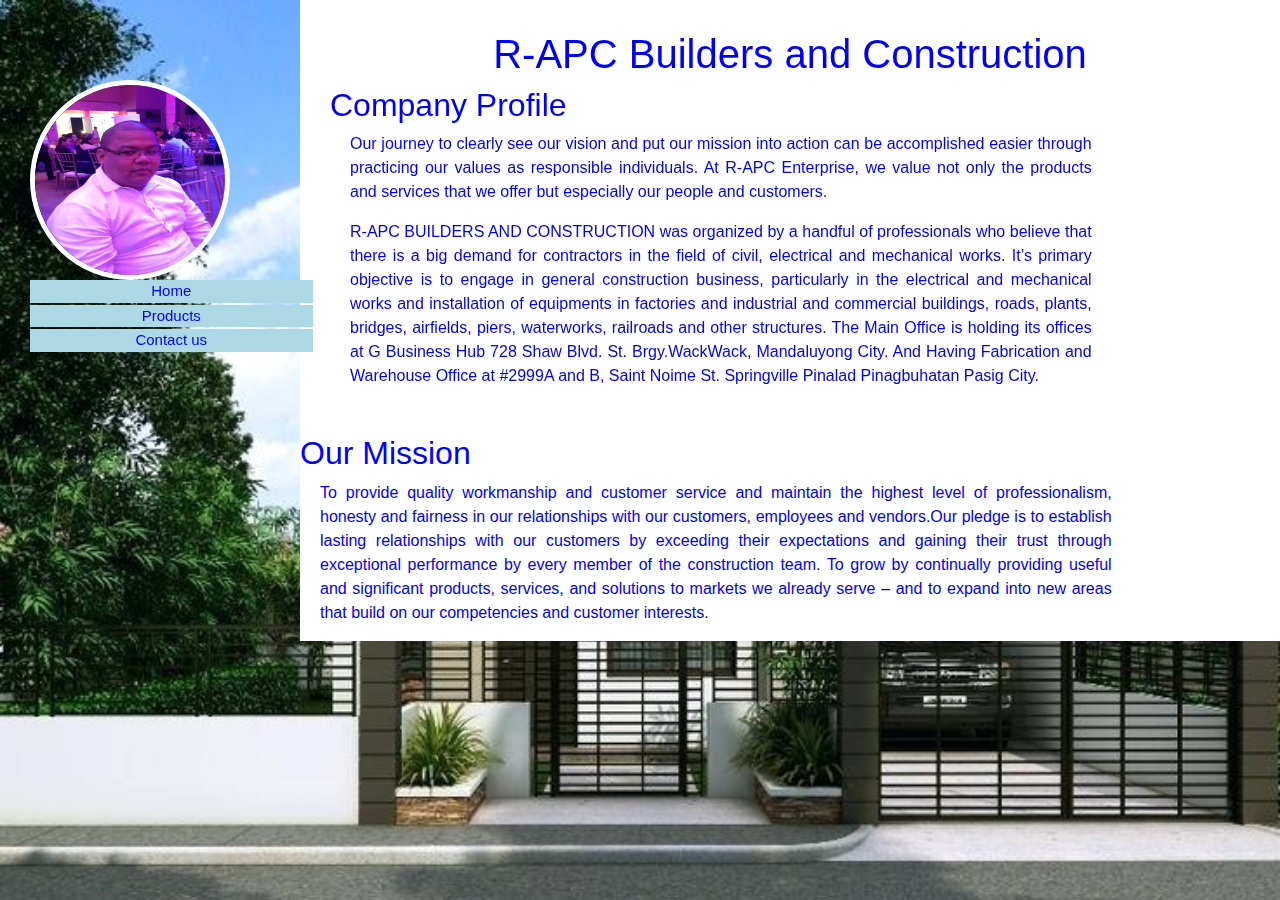
<file: index.html>
<!DOCTYPE html>
<html>
<head>
	<meta charset="utf-8">
	<meta name="viewport" content="width=device-width, initial-scale=1.0">
	<meta http-equiv="X-UA-Compatible" content="IE=Edge">
	
	<link rel="stylesheet" type="text/css" href="./Assets/css/animate.css">

	<link rel="stylesheet" type="text/css" href="Assets/css/bootstrap.css">
	
	<link rel="stylesheet" type="text/css" href="./Assets/css/capstone.css">
	
 	<script src="https://code.jquery.com/jquery-3.3.1.js" integrity="sha256-2Kok7MbOyxpgUVvAk/HJ2jigOSYS2auK4Pfzbm7uH60=" crossorigin="anonymous"></script>
  <script src="https://cdnjs.cloudflare.com/ajax/libs/popper.js/1.14.3/umd/popper.min.js" integrity="sha384-ZMP7rVo3mIykV+2+9J3UJ46jBk0WLaUAdn689aCwoqbBJiSnjAK/l8WvCWPIPm49" crossorigin="anonymous"></script>
  <!-- bootstrap Js -->
  <script type="text/javascript" src="./Assets/js/bootstrap.js"></script>
	<link rel="stylesheet" href="https://use.fontawesome.com/releases/v5.3.1/css/all.css" integrity="sha384-mzrmE5qonljUremFsqc01SB46JvROS7bZs3IO2EmfFsd15uHvIt+Y8vEf7N7fWAU" crossorigin="anonymous">
	<title></title>
</head>
<body>
	<nav>
	<div class="logo">
		<div class="container7">
			<div class="row">
				<div class="col-sm-3">
				<img id="me" src="./Assets/image/j2.jpg">
				<ul>
				<li><a class="menu" href="#banner">Home</a></li>
				<li><a class="menu" href="web1.html">Products</a></li>
				<li><a class="menu" href="contactus2.html">Contact us</a></li>
				
				</ul>
				</div>
			</div>
		</div>
	</div>
	</nav>
	<main>
		<section id="banner">
			
			<div class="container-fluid">
				<div class="row">
				
				<div class="col-lg-12">
					<h1 class="text-center" id="about-landing">R-APC Builders and Construction</h1>
				</div>

				<div class="row">
					<div class="col-lg-10">
				<h2>Company Profile</h2>

				<p id="text-long" class="text-justify">Our journey to clearly see our vision and put our mission into action can be accomplished
				easier through practicing our values as responsible individuals. At R-APC Enterprise, we
				value not only the products and services that we offer but especially our people and customers. </p>

				<p id="text-long" class="text-justify">R-APC BUILDERS AND CONSTRUCTION was
				organized by a handful of professionals who believe that there is a big demand for contractors in the field of civil,
				electrical and mechanical works. It’s primary objective is to engage in general construction business, particularly in the
				electrical and mechanical works and installation of equipments in factories and industrial and commercial buildings, roads, plants, bridges, airfields, piers, waterworks, railroads and other structures. The Main Office is holding its offices at G Business Hub 728 Shaw Blvd. St. Brgy.WackWack, Mandaluyong City.
				And Having Fabrication and Warehouse Office at #2999A and B, Saint Noime St. Springville Pinalad Pinagbuhatan
				Pasig City.</p>
					</div>
				
				</div>
				</div>
			</div>			
		</section>
	<section class="p5">
		<div class="row">
			<div class="col-lg-10">
		<h2>Our Mission</h2>
		<p id="text-long" class="text-justify">
			To provide quality workmanship and customer service and maintain the highest level of professionalism, honesty and fairness in our
			relationships with our customers, employees and vendors.Our pledge is to establish lasting relationships with our customers by exceeding their expectations and gaining their trust through exceptional performance by every member of the construction team. To grow by continually providing useful and significant products, services, and
			solutions to markets we already serve – and to expand into new areas that build on our competencies and customer interests.
		</p>
			</div>
		</div>
	</section>
	</main>
</body>
</html>
</file>
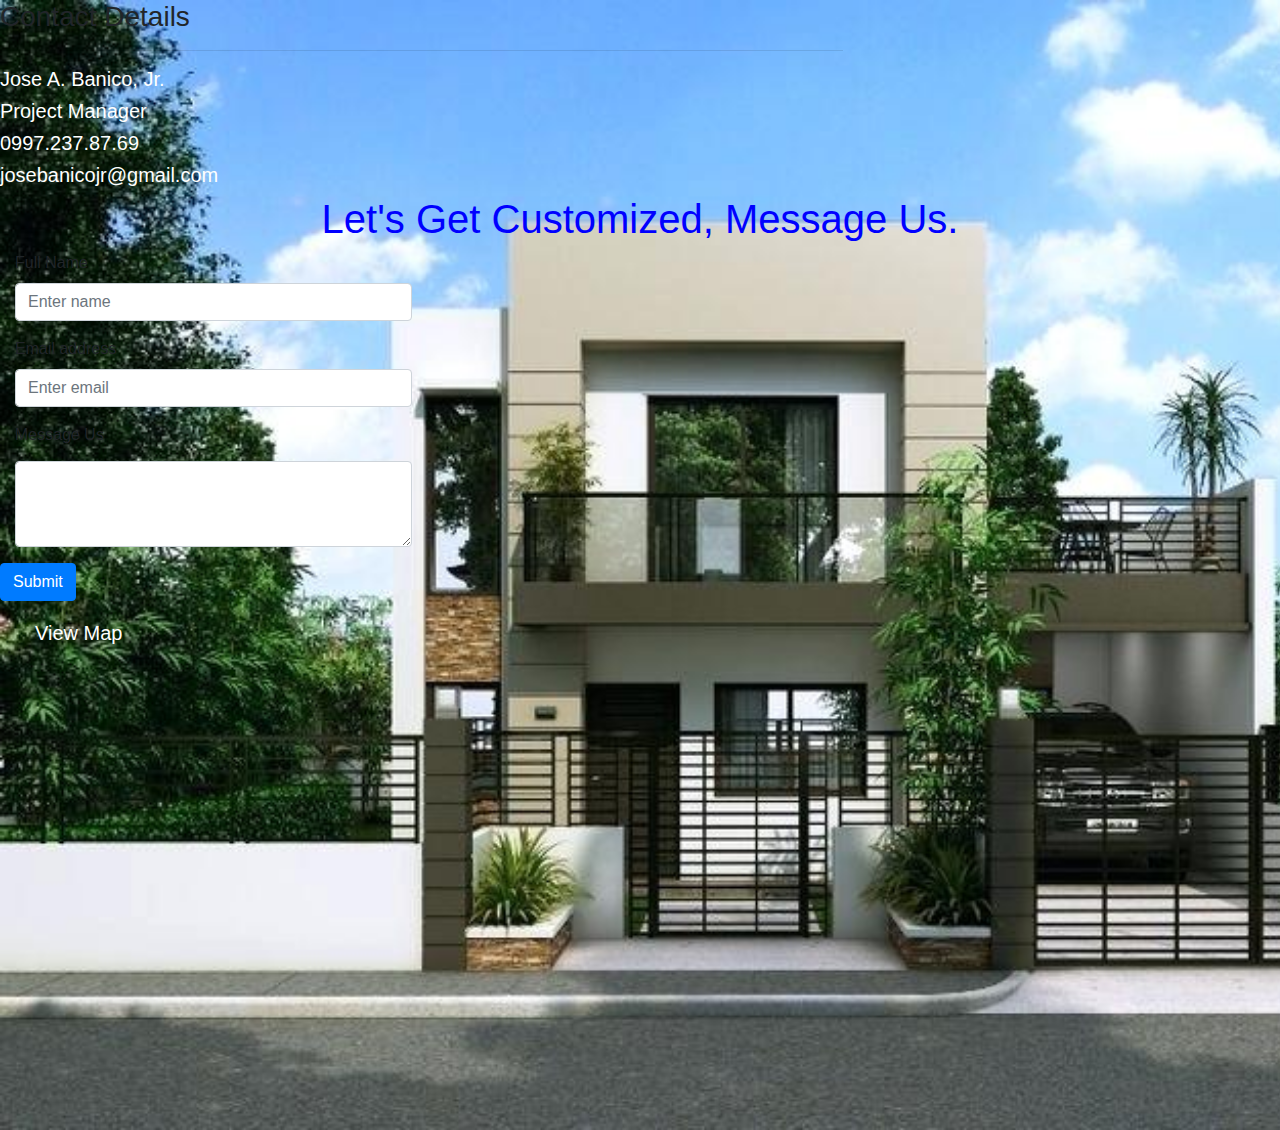
<file: contactus.html>
<!DOCTYPE html>
<html>
<head>
	<meta charset="utf-8">
	<meta name="viewport" content="width=device-width, initial-scale=1.0">
	<meta http-equiv="X-UA-Compatible" content="IE=Edge">
	<title></title>

	<link rel="stylesheet" type="text/css" href="Assets/css/bootstrap.css">
<!-- 	<link rel="stylesheet" type="text/css" href="./Assets/css/bootstrap0206.css">
	<link rel="stylesheet" type="text/css" href="./Assets/css/style.css"> -->
	<link rel="stylesheet" type="text/css" href="./Assets/css/capstone.css">
	
	<script src="https://code.jquery.com/jquery-3.3.1.js" integrity="sha256-2Kok7MbOyxpgUVvAk/HJ2jigOSYS2auK4Pfzbm7uH60=" crossorigin="anonymous"></script>
	<script src="https://cdnjs.cloudflare.com/ajax/libs/popper.js/1.14.3/umd/popper.min.js" integrity="sha384-ZMP7rVo3mIykV+2+9J3UJ46jBk0WLaUAdn689aCwoqbBJiSnjAK/l8WvCWPIPm49" crossorigin="anonymous"></script>
	<!-- bootstrap Js -->
	<script type="text/javascript" src="./Assets/js/bootstrap.js"></script>
	<link rel="stylesheet" href="https://use.fontawesome.com/releases/v5.3.1/css/all.css" integrity="sha384-mzrmE5qonljUremFsqc01SB46JvROS7bZs3IO2EmfFsd15uHvIt+Y8vEf7N7fWAU" crossorigin="anonymous">
	<title></title>
</head>
<body>
	<div class="row row2">
		<div class="col-lg-8">
			<h3>Contact Details</h3>
			<hr>
			<h5>Jose A. Banico, Jr.</h5>
			<h5>Project Manager</h5>
			<h5>0997.237.87.69</h5>
			<h5>josebanicojr@gmail.com</h5>		
		</div>
		</div>
	</div>

<form>

  <div class="form-group">
   <h1>Let's Get Customized, Message Us.</h1>
  	<div class="col-lg-4">
    <label for="inputname">Full Name</label>
    <input type="inputname" class="form-control" id="inputname" aria-describedby="emailHelp" placeholder="Enter name">
   </div>
  </div>
  <div class="form-group">
  <div class="col-lg-4">
  <label for="inputemail">Email address</label>
    <input type="email" class="form-control" id="inputemail" aria-describedby="emailHelp" placeholder="Enter email">
   </div>
  </div>
  <div class="form-group">
  	<div class="col-lg-4">
    <label for="textarea1">Message Us</label>
    <textarea class="form-control" id="textarea1" rows="3"></textarea>
 	 </div>
	</div> 
   <button type="submit" class="btn btn-primary">Submit</button>
   <div class="col-lg-4">
				<div class="card-body">
					<h4>View Map</h4>
					<iframe src="https://www.google.com/maps/embed?pb=!1m18!1m12!1m3!1d3861.3923177746965!2d121.04713684885664!3d14.576707089767696!2m3!1f0!2f0!3f0!3m2!1i1024!2i768!4f13.1!3m3!1m2!1s0x3397c846930ce199%3A0x524d915c90801dca!2s404+Sierra+Madre%2C+Maynila%2C+Kalakhang+Maynila!5e0!3m2!1sen!2sph!4v1537760685608" width="600" height="450" frameborder="0" style="border:0" allowfullscreen></iframe>
				</div>
	</div>
</form>

</body>
</html>
</file>
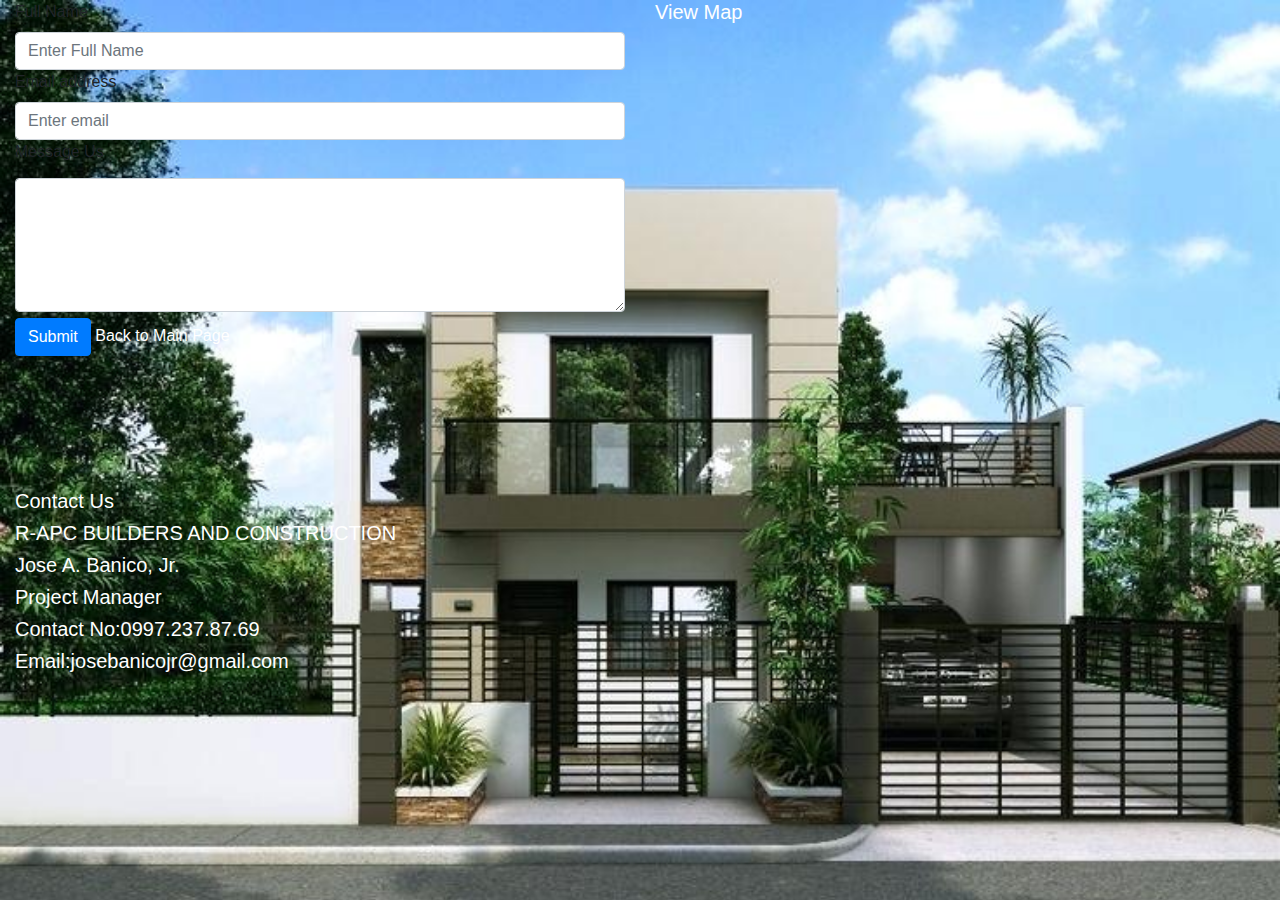
<file: contactus2.html>
<!DOCTYPE html>
<html>
<head>
	<meta charset="utf-8">
	<meta name="viewport" content="width=device-width, initial-scale=1.0">
	<meta http-equiv="X-UA-Compatible" content="IE=Edge">
	<title></title>

	<link rel="stylesheet" type="text/css" href="Assets/css/bootstrap.css">
	<link rel="stylesheet" type="text/css" href="./Assets/css/capstone.css">
	
	<script src="https://code.jquery.com/jquery-3.3.1.js" integrity="sha256-2Kok7MbOyxpgUVvAk/HJ2jigOSYS2auK4Pfzbm7uH60=" crossorigin="anonymous"></script>
	<script src="https://cdnjs.cloudflare.com/ajax/libs/popper.js/1.14.3/umd/popper.min.js" integrity="sha384-ZMP7rVo3mIykV+2+9J3UJ46jBk0WLaUAdn689aCwoqbBJiSnjAK/l8WvCWPIPm49" crossorigin="anonymous"></script>
	<!-- bootstrap Js -->
	<script type="text/javascript" src="./Assets/js/bootstrap.js"></script>
	<link rel="stylesheet" href="https://use.fontawesome.com/releases/v5.3.1/css/all.css" integrity="sha384-mzrmE5qonljUremFsqc01SB46JvROS7bZs3IO2EmfFsd15uHvIt+Y8vEf7N7fWAU" crossorigin="anonymous">
	
	<title></title>
</head>
<body>


<div class="container-fluid">
	<div class="row">
		<div class="col-md-6">
			<label for="inputname">Full Name</label>
  			<input type="fullname" class="form-control" id="inputname" aria-describedby="
  			namehelp" placeholder="Enter Full Name">
  			 <label for="inputemail">Email address</label>
  			 <input type="email" class="form-control" id="inputemail" aria-describedby="emailHelp" placeholder="Enter email">
  			 <label for="textarea1">Message Us</label>
   			<textarea class="form-control" id="textarea1" rows="5"></textarea>
   			 <button type="submit" class="btn btn-primary">Submit</button>
   			 <a href="web3.html" class="btn1">Back to Main Page</a>
		</div> <!-- end form -->
		
		<div class="col-md-6">
			<h4>View Map</h4>
			<iframe src="https://www.google.com/maps/embed?pb=!1m18!1m12!1m3!1d3861.3923177746965!2d121.04713684885664!3d14.576707089767696!2m3!1f0!2f0!3f0!3m2!1i1024!2i768!4f13.1!3m3!1m2!1s0x3397c846930ce199%3A0x524d915c90801dca!2s404+Sierra+Madre%2C+Maynila%2C+Kalakhang+Maynila!5e0!3m2!1sen!2sph!4v1537760685608" width="600" height="450" frameborder="0" style="border:0" allowfullscreen></iframe>
			
		</div> <!-- end map -->
		

	</div>	

</div>
<div class="container-fluid">
		<div class="row">
			<div class="col-sm-6">
				<div class="contact">
					<h4>Contact Us</h4>
					<h5>R-APC BUILDERS AND CONSTRUCTION</h5>
					<h5>Jose A. Banico, Jr.</h5>
					<h5>Project Manager</h5>
					<h5>Contact No:0997.237.87.69</h5>
					<h5>Email:josebanicojr@gmail.com</h5>
				</div>
			</div>
		</div>
			
			</div>
		</div>
	</div>
		
	</div>

</body>
</html>
</file>
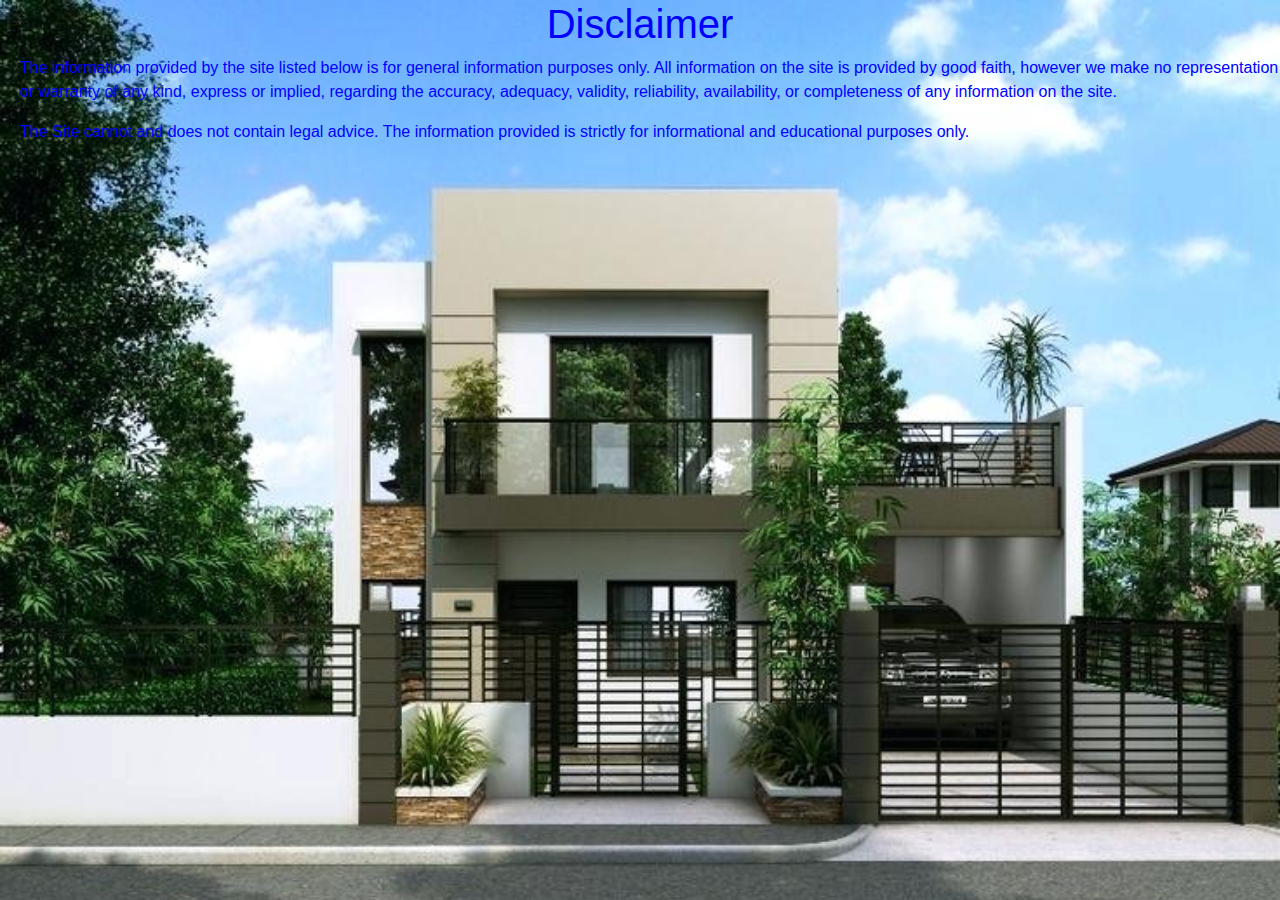
<file: disclaimer.html>
<!DOCTYPE html>
<html>
<head>
	<meta charset="utf-8">
	<meta name="viewport" content="width=device-width, initial-scale=1.0">
	<meta http-equiv="X-UA-Compatible" content="IE=Edge">
	
	<link rel="stylesheet" type="text/css" href="Assets/css/bootstrap.css">
	
<!-- 	<link rel="stylesheet" type="text/css" href="./Assets/css/bootstrap0206.css">
	
	<link rel="stylesheet" type="text/css" href="./Assets/css/style.css"> -->
	
	<link rel="stylesheet" type="text/css" href="./Assets/css/capstone.css">
	
 	<script src="https://code.jquery.com/jquery-3.3.1.js" integrity="sha256-2Kok7MbOyxpgUVvAk/HJ2jigOSYS2auK4Pfzbm7uH60=" crossorigin="anonymous"></script>
  
  	<script src="https://cdnjs.cloudflare.com/ajax/libs/popper.js/1.14.3/umd/popper.min.js" integrity="sha384-ZMP7rVo3mIykV+2+9J3UJ46jBk0WLaUAdn689aCwoqbBJiSnjAK/l8WvCWPIPm49" crossorigin="anonymous"></script>
  
  <!-- bootstrap Js -->
  	<script type="text/javascript" src="./Assets/js/bootstrap.js"></script>
	
	<link rel="stylesheet" href="https://use.fontawesome.com/releases/v5.3.1/css/all.css" integrity="sha384-mzrmE5qonljUremFsqc01SB46JvROS7bZs3IO2EmfFsd15uHvIt+Y8vEf7N7fWAU" crossorigin="anonymous">
	<title>Disclaimer</title>
</head>
<body>
	<h1>Disclaimer</h1>
	<p class="par">The information provided by the site listed below is for general information purposes only. All information on the site is provided by good faith, however we make no representation or warranty of any kind, express or implied, regarding the accuracy, adequacy, validity, reliability, availability, or completeness of any information on the site.
	</p>
	<p class="par">The Site cannot and does not contain legal advice. The information provided is strictly for informational and educational purposes only.
	</p>

</body>
</html>
</file>
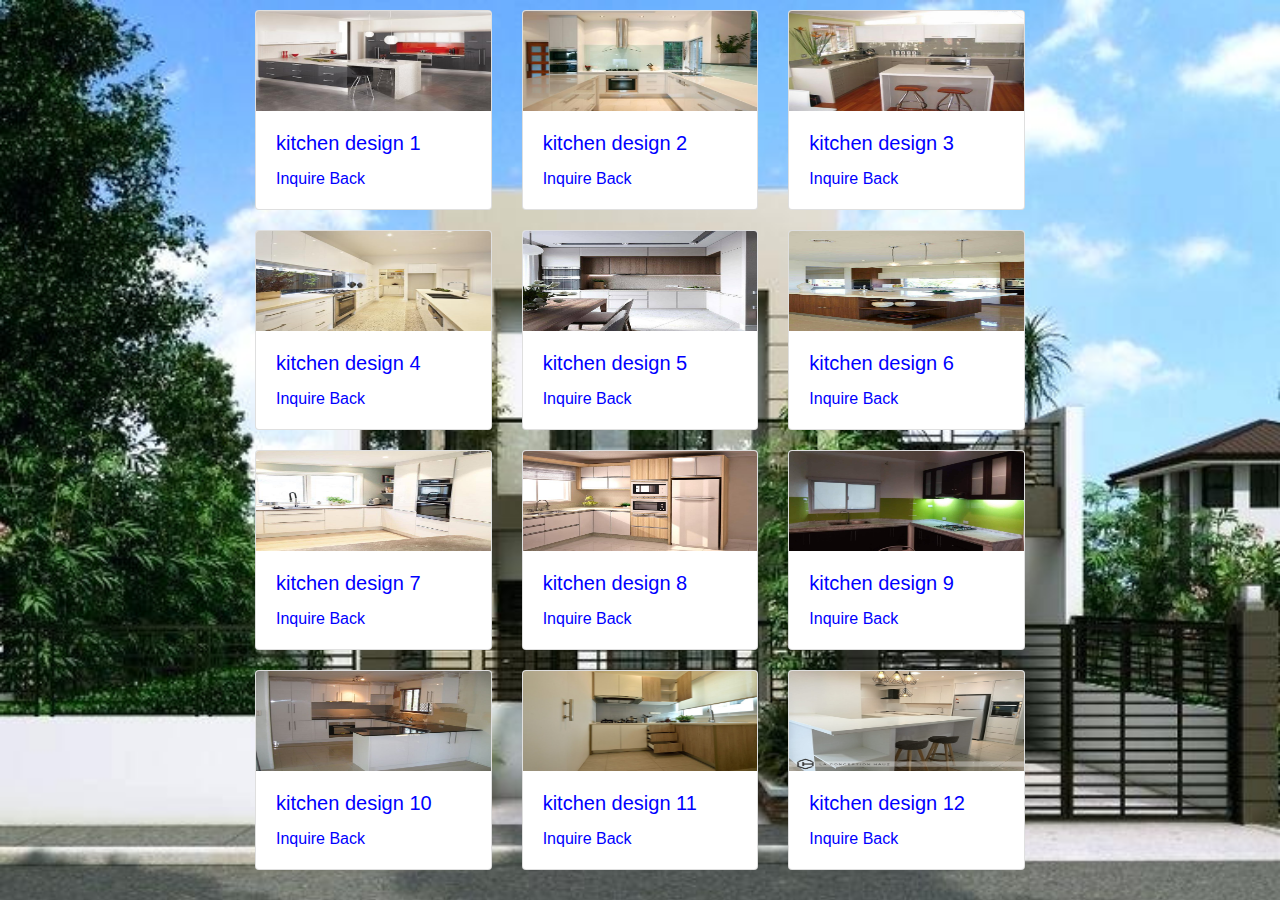
<file: kitchen.html>
<!DOCTYPE html>
<html>
<head>
	<meta charset="utf-8">
	<meta name="viewport" content="width=device-width, initial-scale=1.0">
	<meta http-equiv="X-UA-Compatible" content="IE=Edge">
	
	<link rel="stylesheet" type="text/css" href="Assets/css/bootstrap.css">
	
<!-- 	<link rel="stylesheet" type="text/css" href="./Assets/css/bootstrap0206.css">
	
	<link rel="stylesheet" type="text/css" href="./Assets/css/style.css"> -->
	
	<link rel="stylesheet" type="text/css" href="./Assets/css/capstone.css">
	
 	<script src="https://code.jquery.com/jquery-3.3.1.js" integrity="sha256-2Kok7MbOyxpgUVvAk/HJ2jigOSYS2auK4Pfzbm7uH60=" crossorigin="anonymous"></script>
  
  	<script src="https://cdnjs.cloudflare.com/ajax/libs/popper.js/1.14.3/umd/popper.min.js" integrity="sha384-ZMP7rVo3mIykV+2+9J3UJ46jBk0WLaUAdn689aCwoqbBJiSnjAK/l8WvCWPIPm49" crossorigin="anonymous"></script>
  
  <!-- bootstrap Js -->
  	<script type="text/javascript" src="./Assets/js/bootstrap.js"></script>
	
	<link rel="stylesheet" href="https://use.fontawesome.com/releases/v5.3.1/css/all.css" integrity="sha384-mzrmE5qonljUremFsqc01SB46JvROS7bZs3IO2EmfFsd15uHvIt+Y8vEf7N7fWAU" crossorigin="anonymous">
	
	<title></title>
</head>
<body>
	<div class="container">	
		<div class="row">
			<div class="col-sm-4">
				<div class="card">
					<img src="./Assets/image/k1.jpg" class="card-img-top" style="width:100%">
	  				<div class="card-body">
			  			<h5 class="card-title">kitchen design 1</h5>
						<a class="link2" href="contactus2.html">Inquire</a>
						<a class="link2" href="web1.html">Back</a>
					</div>
				</div>
			</div>
		<div class="col-sm-4">
				<div class="card">
					<img src="./Assets/image/k2.jpg" class="card-img-top" style="width:100%">
	  				<div class="card-body">
			  			<h5 class="card-title">kitchen design 2</h5>
			  			<a class="link2" href="contactus2.html">Inquire</a>
						<a class="link2" href="web1.html">Back</a>
					</div>
				</div>
			</div>

		<div class="col-sm-4">
				<div class="card">
					<img src="./Assets/image/k3.jpg" class="card-img-top" style="width:100%">
	  				<div class="card-body">
			  			<h5 class="card-title">kitchen design 3</h5>
			  			<a class="link2" href="contactus2.html">Inquire</a>
						<a class="link2" href="web1.html">Back</a>
					</div>
				</div>
			</div>
		
		<div class="col-sm-4">
			<div class="card">
				<img src="./Assets/image/k4.jpg" class="card-img-top" style="width:100%">
	  			<div class="card-body">
			  		<h5 class="card-title">kitchen design 4</h5>
			  		<a class="link2" href="contactus2.html">Inquire</a>
					<a class="link2" href="web1.html">Back</a>
				</div>
			</div>
		</div>

		<div class="col-sm-4">
			<div class="card">
				<img src="./Assets/image/k5.jpg" class="card-img-top" style="width:100%">
	  			<div class="card-body">
			  		<h5 class="card-title">kitchen design 5</h5>
			  		<a class="link2" href="contactus2.html">Inquire</a>
					<a class="link2" href="web1.html">Back</a>
				</div>
			</div>
		</div>
		<div class="col-sm-4">
			<div class="card">
				<img src="./Assets/image/k6.jpg" class="card-img-top" style="width:100%">
	  			<div class="card-body">
			  		<h5 class="card-title">kitchen design 6</h5>
			  		<a class="link2" href="contactus2.html">Inquire</a>
					<a class="link2" href="web1.html">Back</a>
				</div>
			</div>
		</div>

		<div class="col-sm-4">
			<div class="card">
				<img src="./Assets/image/k7.jpg" class="card-img-top" style="width:100%">
	  			<div class="card-body">
			  		<h5 class="card-title">kitchen design 7</h5>
			  		<a class="link2" href="contactus2.html">Inquire</a>
					<a class="link2" href="web1.html">Back</a>
				</div>
			</div>
		</div>

		<div class="col-sm-4">
			<div class="card">
				<img src="./Assets/image/k8.jpg" class="card-img-top" style="width:100%">
	  			<div class="card-body">
			  		<h5 class="card-title">kitchen design 8</h5>
			  		<a class="link2" href="contactus2.html">Inquire</a>
					<a class="link2" href="web1.html">Back</a>
				</div>
			</div>
		</div>
		<div class="col-sm-4">
			<div class="card">
				<img src="./Assets/image/k9.jpg" class="card-img-top" style="width:100%">
	  			<div class="card-body">
			  		<h5 class="card-title">kitchen design 9</h5>
			  		<a class="link2" href="contactus2.html">Inquire</a>
					<a class="link2" href="web1.html">Back</a>
				</div>
			</div>
		</div>
				
	
		<div class="col-sm-4">
			<div class="card">
				<img src="./Assets/image/k10.jpg" class="card-img-top" style="width:100%">
	  			<div class="card-body">
			  		<h5 class="card-title">kitchen design 10</h5>
			  		<a class="link2" href="contactus2.html">Inquire</a>
					<a class="link2" href="web1.html">Back</a>
				</div>
			</div>
		</div>
		<div class="col-sm-4">
			<div class="card">
				<img src="./Assets/image/k11.jpg" class="card-img-top" style="width:100%">
	  			<div class="card-body">
			  		<h5 class="card-title">kitchen design 11</h5>
			  		<a class="link2" href="contactus2.html">Inquire</a>
					<a class="link2" href="web1.html">Back</a>
				</div>
			</div>
		</div>
		<div class="col-sm-4">
			<div class="card">
				<img src="./Assets/image/k12.jpg" class="card-img-top" style="width:100%">
	  			<div class="card-body">
			  		<h5 class="card-title">kitchen design 12</h5>
			  		<a class="link2" href="contactus2.html">Inquire</a>
					<a class="link2" href="web1.html">Back</a>
				</div>
			</div>
		</div>
	</div>
</div>
</body>
</html>
</file>
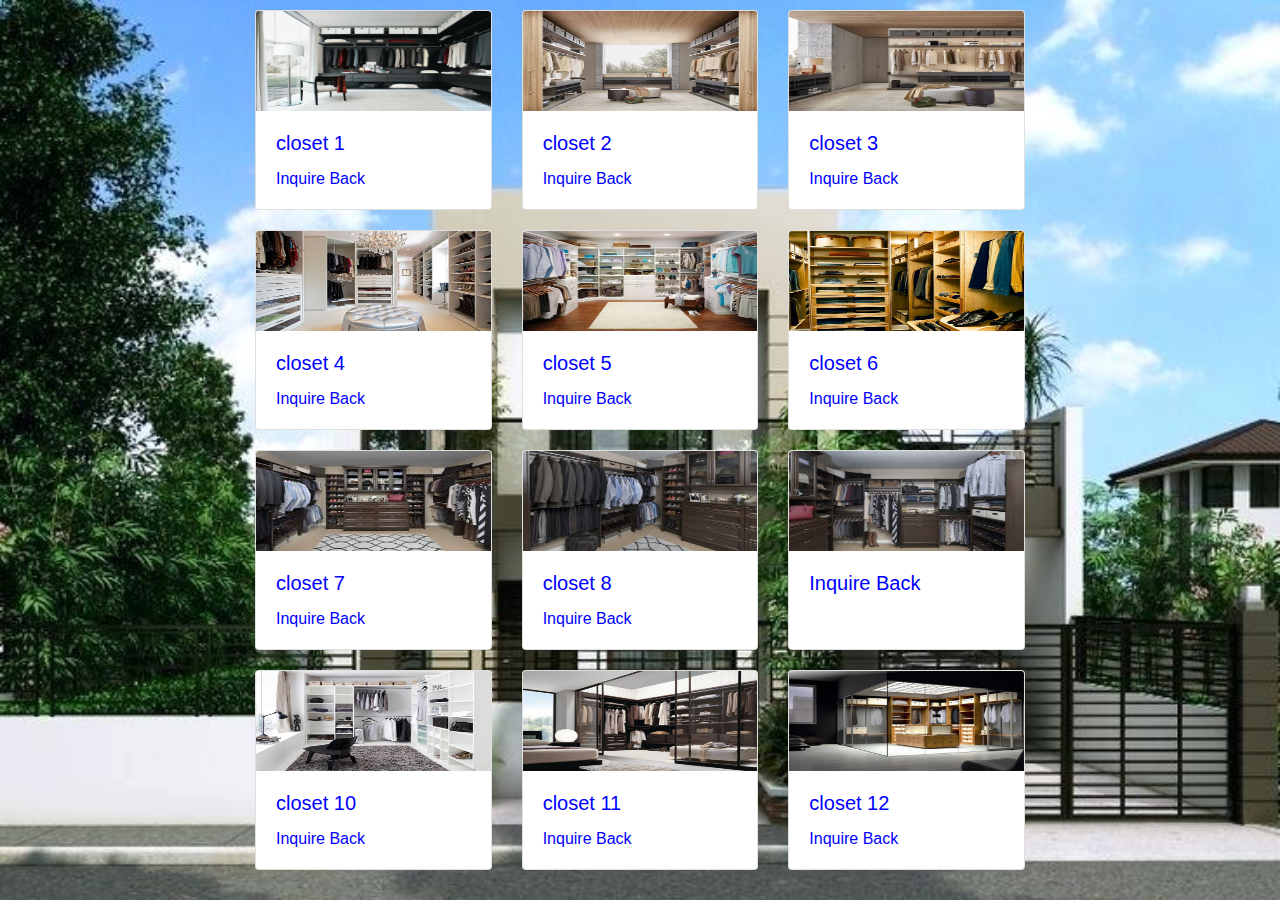
<file: wardrobe.html>
<!DOCTYPE html>
<html>
<head>
	<meta charset="utf-8">
	<meta name="viewport" content="width=device-width, initial-scale=1.0">
	<meta http-equiv="X-UA-Compatible" content="IE=Edge">
	<title></title>

	<link rel="stylesheet" type="text/css" href="Assets/css/bootstrap.css">
	<link rel="stylesheet" type="text/css" href="./Assets/css/bootstrap0206.css">
	<link rel="stylesheet" type="text/css" href="./Assets/css/style.css">
	<link rel="stylesheet" type="text/css" href="./Assets/css/capstone.css">
	
	<script src="https://code.jquery.com/jquery-3.3.1.js" integrity="sha256-2Kok7MbOyxpgUVvAk/HJ2jigOSYS2auK4Pfzbm7uH60=" crossorigin="anonymous"></script>
	<script src="https://cdnjs.cloudflare.com/ajax/libs/popper.js/1.14.3/umd/popper.min.js" integrity="sha384-ZMP7rVo3mIykV+2+9J3UJ46jBk0WLaUAdn689aCwoqbBJiSnjAK/l8WvCWPIPm49" crossorigin="anonymous"></script>
	<!-- bootstrap Js -->
	<script type="text/javascript" src="./Assets/js/bootstrap.js"></script>
	<link rel="stylesheet" href="https://use.fontawesome.com/releases/v5.3.1/css/all.css" integrity="sha384-mzrmE5qonljUremFsqc01SB46JvROS7bZs3IO2EmfFsd15uHvIt+Y8vEf7N7fWAU" crossorigin="anonymous">
	<title></title>
</head>
<body>
	<div class="container">	
		<div class="row">
			<div class="col-sm-4">
				<div class="card">
					<img src="./Assets/image/w1.jpg" class="card-img-top" style="width:100%">
	  				<div class="card-body">
			  			<h5 class="card-title">closet 1</h5>
						<a class="link2" href="contactus2.html">Inquire</a>
						<a class="link2" href="web1.html">Back</a>
					</div>
				</div>
			</div>
		<div class="col-sm-4">
				<div class="card">
					<img src="./Assets/image/w2.jpg" class="card-img-top" style="width:100%">
	  				<div class="card-body">
			  			<h5 class="card-title">closet 2</h5>
			  			<a class="link2" href="contactus2.html">Inquire</a>
						<a class="link2" href="web1.html">Back</a>
					</div>
				</div>
			</div>

		<div class="col-sm-4">
				<div class="card">
					<img src="./Assets/image/w3.jpg" class="card-img-top" style="width:100%">
	  				<div class="card-body">
			  			<h5 class="card-title">closet 3</h5>
			  			<a class="link2" href="contactus2.html">Inquire</a>
						<a class="link2" href="web1.html">Back</a>
					</div>
				</div>
			</div>
		
		<div class="col-sm-4">
			<div class="card">
				<img src="./Assets/image/w4.jpg" class="card-img-top" style="width:100%">
	  			<div class="card-body">
			  		<h5 class="card-title">closet 4</h5>
			  		<a class="link2" href="contactus2.html">Inquire</a>
					<a class="link2" href="web1.html">Back</a>
				</div>
			</div>
		</div>

		<div class="col-sm-4">
			<div class="card">
				<img src="./Assets/image/w5.jpg" class="card-img-top" style="width:100%">
	  			<div class="card-body">
			  		<h5 class="card-title">closet 5</h5>
			  		<a class="link2" href="contactus2.html">Inquire</a>
					<a class="link2" href="web1.html">Back</a>
				</div>
			</div>
		</div>
		<div class="col-sm-4">
			<div class="card">
				<img src="./Assets/image/w6.jpg" class="card-img-top" style="width:100%">
	  			<div class="card-body">
			  		<h5 class="card-title">closet 6</h5>
			  		<a class="link2" href="contactus2.html">Inquire</a>
					<a class="link2" href="web1.html">Back</a>
				</div>
			</div>
		</div>

		<div class="col-sm-4">
			<div class="card">
				<img src="./Assets/image/w7.jpeg" class="card-img-top" style="width:100%">
	  			<div class="card-body">
			  		<h5 class="card-title">closet 7</h5>
			  		<a class="link2" href="contactus2.html">Inquire</a>
					<a class="link2" href="web1.html">Back</a>
				</div>
			</div>
		</div>

		<div class="col-sm-4">
			<div class="card">
				<img src="./Assets/image/w8.jpg" class="card-img-top" style="width:100%">
	  			<div class="card-body">
			  		<h5 class="card-title">closet 8</h5>
			  		<a class="link2" href="contactus2.html">Inquire</a>
					<a class="link2" href="web1.html">Back</a>
				</div>
			</div>
		</div>
		<div class="col-sm-4">
			<div class="card">
				<img src="./Assets/image/w9.jpg" class="card-img-top" style="width:100%">
	  			<div class="card-body">
			  		<h5 class="card-title"closet 9</h5>
			  		<a class="link2" href="contactus2.html">Inquire</a>
					<a class="link2" href="web1.html">Back</a>
				</div>
			</div>
		</div>
				
	
		<div class="col-sm-4">
			<div class="card">
				<img src="./Assets/image/w10.jpg" class="card-img-top" style="width:100%">
	  			<div class="card-body">
			  		<h5 class="card-title">closet 10</h5>
			  		<a class="link2" href="contactus2.html">Inquire</a>
					<a class="link2" href="web1.html">Back</a>
				</div>
			</div>
		</div>
		<div class="col-sm-4">
			<div class="card">
				<img src="./Assets/image/w11.jpg" class="card-img-top" style="width:100%">
	  			<div class="card-body">
			  		<h5 class="card-title">closet 11</h5>
			  		<a class="link2" href="contactus2.html">Inquire</a>
					<a class="link2" href="web1.html">Back</a>
				</div>
			</div>
		</div>
		<div class="col-sm-4">
			<div class="card">
				<img src="./Assets/image/w12.jpg" class="card-img-top" style="width:100%">
	  			<div class="card-body">
			  		<h5 class="card-title">closet 12</h5>
			  		<a class="link2" href="contactus2.html">Inquire</a>
					<a class="link2" href="web1.html">Back</a>
				</div>
			</div>
		</div>
	</div>
</div>
</body>
</html>
</file>
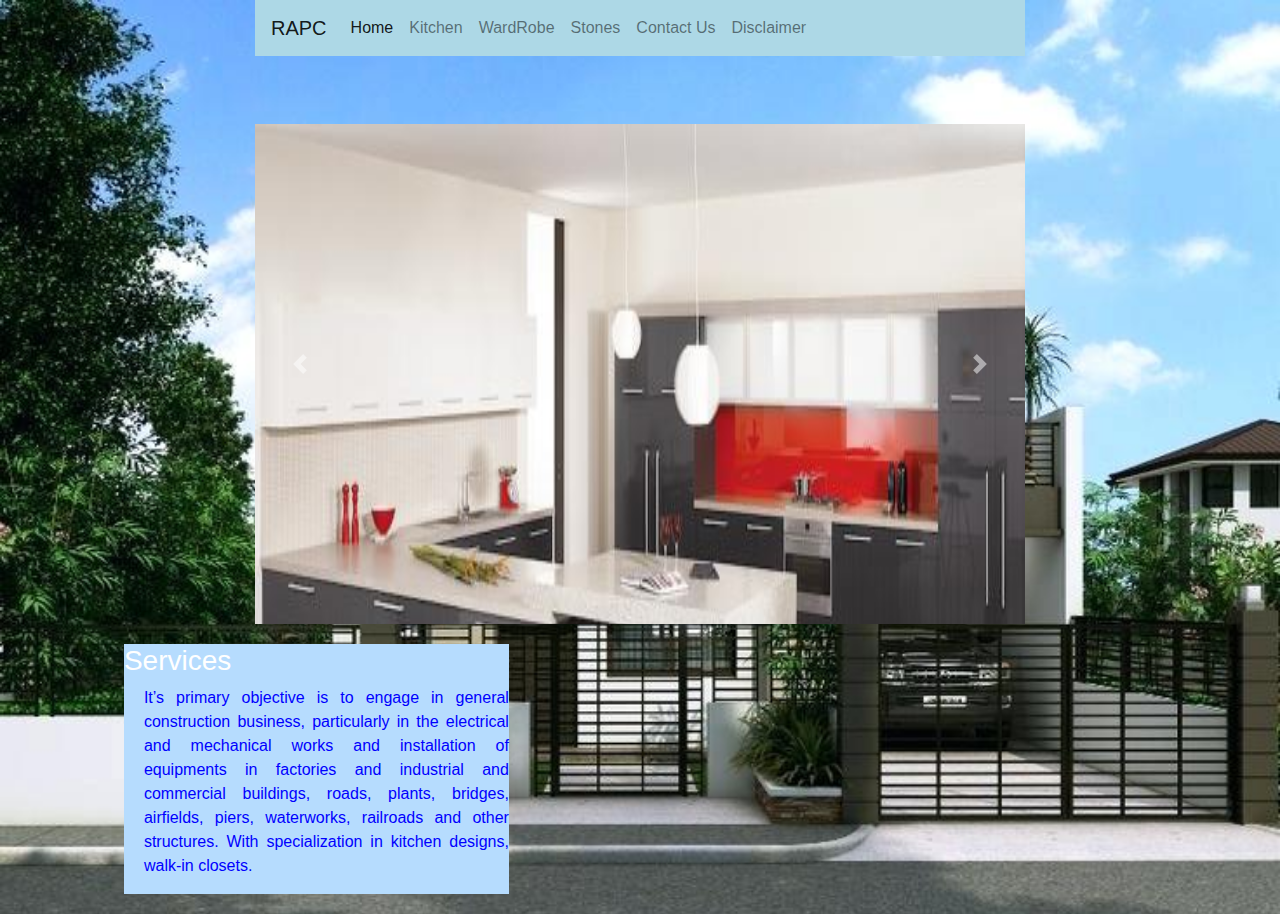
<file: web1.html>
<!DOCTYPE html>
<html>
<head>
	<meta charset="utf-8">
	<meta name="viewport" content="width=device-width, initial-scale=1.0, maximum-scale=1.0">
	<meta http-equiv="X-UA-Compatible" content="IE=Edge">
	<title></title>

	<link rel="stylesheet" type="text/css" href="Assets/css/bootstrap.css">
	
	<!-- <link rel="stylesheet" type="text/css" href="./Assets/css/bootstrap0206.css">
	
	<link rel="stylesheet" type="text/css" href="./Assets/css/style.css"> -->
	
	<link rel="stylesheet" type="text/css" href="./Assets/css/capstone.css">

	<link rel="stylesheet" type="text/css" href="./Assets/css/animate.css">
	
 	<script src="https://code.jquery.com/jquery-3.3.1.js" integrity="sha256-2Kok7MbOyxpgUVvAk/HJ2jigOSYS2auK4Pfzbm7uH60=" crossorigin="anonymous"></script>
  <script src="https://cdnjs.cloudflare.com/ajax/libs/popper.js/1.14.3/umd/popper.min.js" integrity="sha384-ZMP7rVo3mIykV+2+9J3UJ46jBk0WLaUAdn689aCwoqbBJiSnjAK/l8WvCWPIPm49" crossorigin="anonymous"></script>
  <!-- bootstrap Js -->
  <script type="text/javascript" src="./Assets/js/bootstrap.js"></script>
	<link rel="stylesheet" href="https://use.fontawesome.com/releases/v5.3.1/css/all.css" integrity="sha384-mzrmE5qonljUremFsqc01SB46JvROS7bZs3IO2EmfFsd15uHvIt+Y8vEf7N7fWAU" crossorigin="anonymous">

</head>
<body>

<div class="container">
<nav class="navbar navbar-expand-lg navbar-light">
 		 <a class="navbar-brand" href="index.html">RAPC</a>
 		 <button class="navbar-toggler" type="button" data-toggle="collapse" data-target="#navbarNavAltMarkup" aria-controls="navbarNavAltMarkup" aria-expanded="false" aria-label="Toggle navigation">
   		 <span class="navbar-toggler-icon"></span>
 		 </button>
 		 <div class="collapse navbar-collapse" id="navbarNavAltMarkup">
 	     <div class="navbar-nav">
      	<a class="nav-item nav-link active" href="index.html">Home <span class="sr-only">(current)</span></a>
      <a class="nav-item nav-link" href="kitchen.html">Kitchen</a>
      <a class="nav-item nav-link" href="wardrobe.html">WardRobe</a>
      <a class="nav-item nav-link" href="stones.html">Stones</a>
      <a class="nav-item nav-link" href="contactus2.html">Contact Us</a>
      <a class="nav-item nav-link" href="disclaimer.html">Disclaimer</a>
    </div>
  </div>
</nav>
</div>


<div class="container container4 mt-5">

	<div class="row">
		<div class="col-12">
			


				<div id="samplecarousel" class="carousel slide d-block w-100" data-ride=carousel>
					<div class="carousel-inner">
						<!-- <div class="container">
						</div> -->
						<div class="carousel-item active">
							<img class="d-block w-100" src="./Assets/image/k1.jpg">
						</div>
						<div class="carousel-item">
							<img class="img-fluid" src="./Assets/image/k2.jpg">
						</div>
						<div class="carousel-item">
							<img class="img-fluid" src="./Assets/image/k3.jpg">
						</div>
						<div class="carousel-item">
							<img class="img-fluid" src="./Assets/image/k4.jpg">
						</div>
						<div class="carousel-item">
							<img class="img-fluid" src="./Assets/image/k5.jpg">
						</div>
						<div class="carousel-item">
							<img class="img-fluid" src="./Assets/image/g1.jpeg">
						</div>
						<div class="carousel-item">
							<img class="img-fluid" src="./Assets/image/g2.jpeg">
						</div>
						<div class="carousel-item">
							<img class="img-fluid" src="./Assets/image/g3.jpeg">
						</div>
						<div class="carousel-item">
							<img class="img-fluid" src="./Assets/image/w1.jpg">
						</div>
						<div class="carousel-item">
							<img class="img-fluid" src="./Assets/image/w2.jpg">
						</div>
						<div class="carousel-item">
							<img class="img-fluid" src="./Assets/image/w3.jpg">
						</div>

					</div>
			   </div>
				<a class="carousel-control-prev" href="#samplecarousel" data-slide="prev">
				<span class="carousel-control-prev-icon"></span></a>
				<a class="carousel-control-next" href="#samplecarousel" data-slide="next">
				<span class="carousel-control-next-icon"></span></a>
			</div>
			
		</div>
	</div>

	<div class="container" id="services">
				<div class="gallery" class="clear">		
						<div class="column">
						<h3>Services</h3>
						<p>	It’s primary objective is to engage in general construction business, particularly in the
						electrical and mechanical works and installation of equipments in factories and industrial and commercial buildings, roads, plants, bridges, airfields, piers, waterworks, railroads and other structures. With specialization in kitchen designs, walk-in closets. </p>
						</div>
				</div>
		
	</div>



</body>
</html>
</file>
<file: Assets/css/capstone.css>
*{
	margin:0;
	padding:0;
	box-sizing: border-box;
}
main{
	height: 700px;
	margin-left:300px;

}
.container{
	max-width: 800px;
	margin: auto;


}

body {
  
   /*height:100vh;*/
   background-size: cover;
   background-repeat: no-repeat;
   font-family: 'Open Sans', sans-serif;
   background-image:url("../image/d7.jpg");


}
#me{
	height:200px;
	width:200px;
	border-radius: 50%;
	border-style: solid;
	border-width: 5px;
	border-color: white;
	margin-top:50px;
	text-align: center;
}
.about{
	/*background: lightgreen;*/
	
	background-size: cover;
	background-repeat: no-repeat;
	min-height: 700px;
	padding:30px;
	text-align:center;

}
.containerlig {	width: 100%;
    padding-right: 15px;
    padding-left: 15px;
    margin-right: auto;
    margin-left: auto;
}
.progress {
  display: -ms-flexbox;
  display: flex;
  height: 1rem;
  overflow: hidden;
  font-size: 0.75rem;
  background-color: lightgreen;
  border-radius: 0.25rem;
}

.progress-bar{
	width: 50%;
	background-color: blue;
}
ul > li{
	list-style:none;
	background-color:lightblue;
	margin-bottom:2px;
	text-align:center;
	/*line-height: 48px;*/

}
#twitterlogo{
	font-size: 50px;
}
#fblogo {
	font-size:50px;
}
#iglogo {
	font-size:50px;
}
.container2{
	/*background-color:orangered;*/
	padding:0px;
	margin: auto;
	height:80px;
}
li{
	/*color:green;*/
	font-size: 15px;
}
h1{
	text-align:center;
	color:blue;
	font-family: Arial, Helvetica, sans-serif;

}
#aboutme{
	
	min-height: 500px;
	padding:30px;
	
}
#skills{
	
	min-height: 500px;
	padding:30px;

}
a{
	color:blue;
	text-decoration:none;

}
p{
	color:blue;
	font-style:"Times New Roman",Times, serif;
	margin-left:20px;
}
h2{
	color:blue;
}
#sv{
	margin-top:20px;
	color:black;
}
.carousel-inner img {
	width: 100% !important;
	height:100vh !important;
}

#links {
	z-index: 100;
}

.navs {
	display: block;	
}
.card {
	height:200px;
	margin-top:10px;
	margin-bottom: 10px;
}

.card img {
	height: 100px;
}

.link-me {
	z-index: 100;
}
.container3{
	background-size: cover;
}
.container4{
	/*background-image:url("../image/d1.jpg");*/
	background-repeat: no-repeat;
	background-size: cover;
	/*margin-left: 100px;*/

}

#services {
	margin-left: 100px;
	width:800px;
	color:white;
}


.carousel-inner{
	margin: 0 auto;
	height: 500px;
	width:100%;
	margin-top:20px;
}

nav{

	background-color: lightblue;
	z-index: 100;
}
#hero{
	text-align: center;
	margin-left:300px;
	background-color:white;
}
#banner{

	padding:30px;
	background-color:white;					
}
@media only screen and (min-width:769px){
	.col-lg-1 {width:8.33%;}
	.col-lg-2 {width:16.66;}
	.col-lg-3 {width:25%;}
	.col-lg-4 {width:33.33%;}
	.col-lg-5 {width:41.66%;}
	.col-lg-6 {width:50%;}
	.col-lg-7 {width:58.33%;}
	.col-lg-8 {width:66.66%;}
	.col-lg-9 {width:75%;}
	.col-lg-10 {width:83.33%;}
	.col-lg-11 {width:91.66%;}
	.col-lg-12 {width:100%;}
}
@media only screen and (min-width:451px) and (max-width:768px){
	.col-md-1 {width:8.33%;}
	.col-md-2 {width:16.66;}
	.col-md-3 {width:25%;}
	.col-md-4 {width:33.33%;}
	.col-md-5 {width:41.66%;}
	.col-md-6 {width:50%;}
	.col-md-7 {width:58.33%;}
	.col-md-8 {width:66.66%;}
	.col-md-9 {width:75%;}
	.col-md-10 {width:83.33%;}
	.col-md-11 {width:91.66%;}
	.col-md-12 {width:100%;}

#hero{
	background-color:none;

}
#banner{
	font-size:10px;
}

h1{
	font-size:10px;
}
h2{
	font-size:10px;
}
p{
	font-size:10px;
}

#text-long {
	color: red;
	font-size: 10px;
}
.link2{
	font-size:10px;
}
.par{
   font-size: 30px;
}
body{
	background: none;
	background-image:url("../image/j11.jpg") !important;
}
.carousel-inner{
	font-size:40%;
}
}
@media only screen and (max-width:450px){
	.col-sm-1 {width:8.33%;}
	.col-sm-2 {width:16.66;}
	.col-sm-3 {width:25%;}
	.col-sm-4 {width:33.33%;}
	.col-sm-5 {width:41.66%;}
	.col-sm-6 {width:50%;}
	.col-sm-7 {width:58.33%;}
	.col-sm-8 {width:66.66%;}
	.col-sm-9 {width:75%;}
	.col-sm-10 {width:83.33%;}
	.col-sm-11 {width:91.66%;}
	.col-sm-12 {width:100%;}
main{
	margin-left:100px;
}


#banner{
	font-size:10px;
}
h1{
	font-size:10px;
}
h2{
	font-size:10px;
}
p{
	font-size:10px;
}
.menu{
	font-size: 15px;
}

#text-long {
	color: red;
	font-size: 8px;
}
body{
	background-image:url("../image/d8.jpg") !important;
}
#me{
	height:100px;
	width:100px;
}
.card-title{
	font-size:10px;
}
.link2{
	font-size:10px;
}
.par{
   font-size: 20px;
   color:red;
}
#services{
	margin-right:20px;
}
}

textarea{
	width:300px;
}
.socialmedia{
	text-align:right;
}
input[type=text], select, textarea{
	width:100%;
	padding:12px;
	border: 1px solid black;
	border-radius:4px;
	box-sizing: border-box;
	margin-top: 6px;
	margin-bottom: 6px;
	resize: vertical;
}

h4{
	font-size:20px;
	color:white;
}
h5{
	font-size:20px;
	color:white;
}
.container5{
	width: 100px;
}
.column{
	background: #B6DCFE;
	height: 250px;
	width: 50%;
	margin: 20px 1.16%;
	float:left;
	text-align: justify;
	margin-right: 200px;

}
.container7{
	top: 0;
	/*background-color: lightgreen;	*/
	height: 200px;
	width: 100%;
	position: fixed;
	padding:30px;
	font-color:white;
}
.btn1{
	color:white;
}
.p5{
	background-color:white
}
.card-title{
	color: blue;
}
</file>
<file: Assets/css/style.css>
*{
	margin:0;
	box-sizing: border-box;
}
.container{
	max-width: 960px;
	margin: auto;


}
header{
	min-height: 150px;
	/*background-color: darkviolet;*/
}
footer{
	height:100px;
	/*background-color:skyblue;*/
}
.row:after{
	content:"";
	display: block;
	clear:both;
}
.grid > .clm{
	height: 1060px;
	width: 7.33%;
	margin-left: 0.5%;
	margin-right: 0.5%;
	background-color: #EFEFEF;
	opacity:0.4;
	padding-top:530px;
	text-align: center;
	float: left;

}
.grid{
	position:relative;
	top:-960px;

}
main{
	height: 700px;
	margin-left:300px;

}
@media only screen and (min-width:769px){
	.col-lg-1 {width:8.33%;}
	.col-lg-2 {width:16.66;}
	.col-lg-3 {width:25%;}
	.col-lg-4 {width:33.33%;}
	.col-lg-5 {width:41.66%;}
	.col-lg-6 {width:50%;}
	.col-lg-7 {width:58.33%;}
	.col-lg-8 {width:66.66%;}
	.col-lg-9 {width:75%;}
	.col-lg-10 {width:83.33%;}
	.col-lg-11 {width:91.66%;}
	.col-lg-12 {width:100%;}
}
@media only screen and (min-width:451px) and (max-width:768px){
	.col-md-1 {width:8.33%;}
	.col-md-2 {width:16.66;}
	.col-md-3 {width:25%;}
	.col-md-4 {width:33.33%;}
	.col-md-5 {width:41.66%;}
	.col-md-6 {width:50%;}
	.col-md-7 {width:58.33%;}
	.col-md-8 {width:66.66%;}
	.col-md-9 {width:75%;}
	.col-md-10 {width:83.33%;}
	.col-md-11 {width:91.66%;}
	.col-md-12 {width:100%;}
}
@media only screen and (max-width:450px){
	.col-sm-1 {width:8.33%;}
	.col-sm-2 {width:16.66;}
	.col-sm-3 {width:25%;}
	.col-sm-4 {width:33.33%;}
	.col-sm-5 {width:41.66%;}
	.col-sm-6 {width:50%;}
	.col-sm-7 {width:58.33%;}
	.col-sm-8 {width:66.66%;}
	.col-sm-9 {width:75%;}
	.col-sm-10 {width:83.33%;}
	.col-sm-11 {width:91.66%;}
	.col-sm-12 {width:100%;}
	
}
/*[class*=col]{
	border: 5px solid black;
	float:left;
}*/
.left{
	height:700px;

}
.right{
	height:350px;
}
.fab{
	font-size:3em;

}
.container2{
	background:grey;
	width:100%;
	text-align:center;

}
h4{
	font-size:20px;
	color:white;
}
.container-fluid{
/*	background-color:lightgreen;*/
	width: 800px;
}
</file>
<file: Assets/css/bootstrap0206.css>
* {
	margin: 0;
	padding: 0;
	box-sizing: border-box;
}
.section
{
	width: 100%;
	height: 100px;
	border: 1px solid black;
}
.row1
{
	background-color: lightblue;
}
.row2
{
	background-color: turquoise;

}
.row3
{
	background-color: orangered;
}
.row4
{
	background-color: indianred;
}

.cols{
	height:100px;
	border: 1px solid black;
}
</file>
